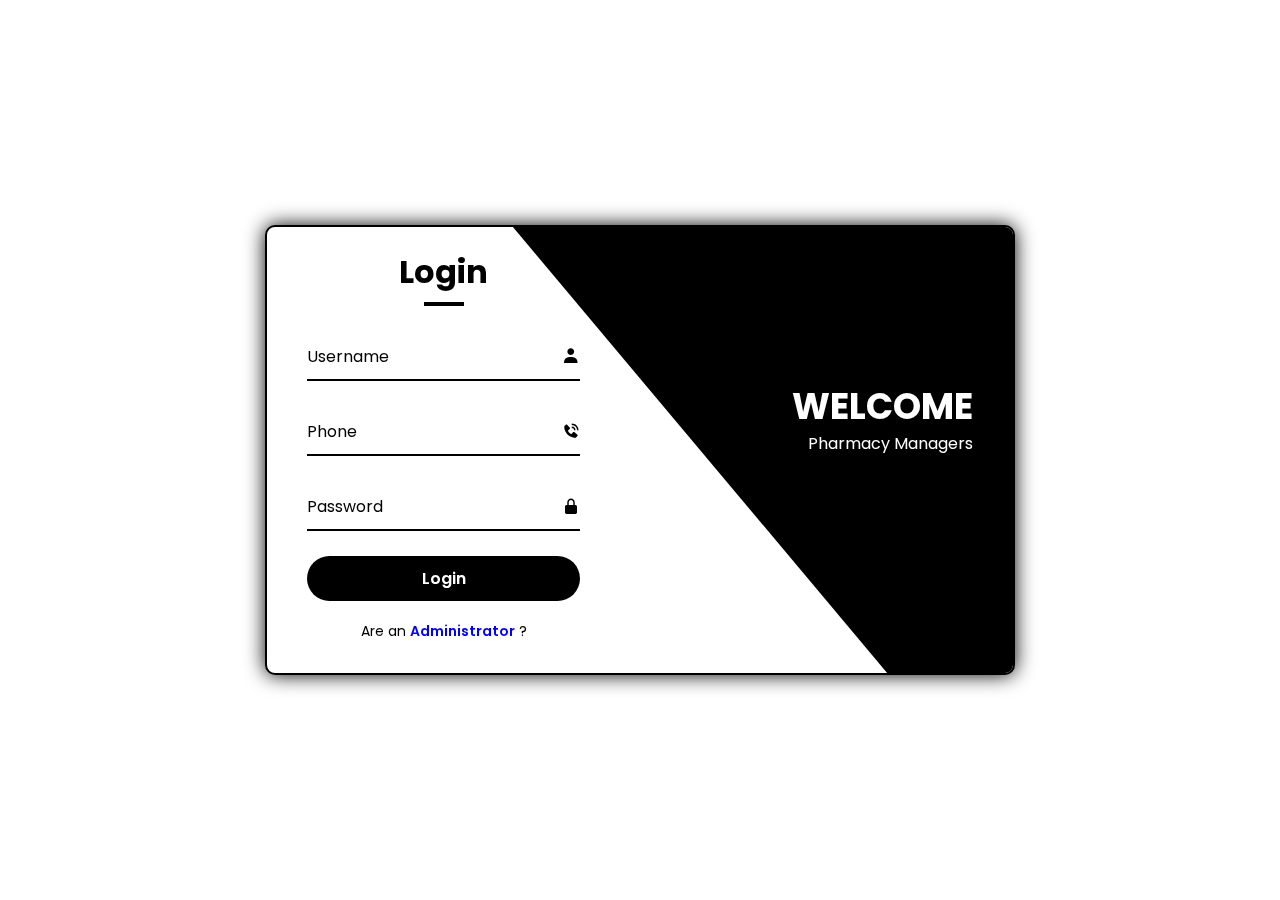
<file: front_end/log-in/index.html>
<!DOCTYPE html>
<html lang="en">

<head>
    <meta charset="UTF-8">
    <meta name="viewport" content="width=device-width, initial-scale=1.0">
    <title>Login Register form</title>

    <!--Boxicons CDN-->
    <link href='https://unpkg.com/boxicons@2.1.4/css/boxicons.min.css' 
    rel='stylesheet'>

    <!--Custom CSS-->
    <link rel="stylesheet" href="log-in.css">

</head>

<body>

    <div class="wrapper">
        <span class="rotate-bg"></span>
        <span class="rotate-bg2"></span>

        <div class="form-box login">
            <h2 class="title animation" style="--i:0; --j:21">Login</h2>
            <form action="#">

                <!-- <div class="input-box animation" style="--i:1; --j:22">
                    <input type="text" required>
                    <label for="">Username</label>
                    <i class='bx bxs-user'></i>
                </div>

                <div class="input-box animation" style="--i:2; --j:23">
                    <input type="password" required>
                    <label for="">Password</label>
                    <i class='bx bxs-lock-alt'></i>
                </div> -->
                <div class="input-box animation" style="--i:18; --j:1">
                    <input type="text" required>
                    <label for="">Username</label>
                    <i class='bx bxs-user'></i>
                </div>

                <div class="input-box animation" style="--i:19; --j:2">
                    <input type="text" required>
                    <label for="">Phone</label>
                    <i class='bx bxs-phone-call'></i>
                </div>

                <div class="input-box animation" style="--i:20; --j:3">
                    <input type="password" required>
                    <label for="">Password</label>
                    <i class='bx bxs-lock-alt'></i>
                </div>

                <button type="submit" id="pharma-login" class="btn animation" style="--i:3; --j:24">Login</button>
                <div class="linkTxt animation" style="--i:5; --j:25">
                    <p>Are an <a href="#" class="register-link">Administrator</a> ? </p>
                </div>
            </form>
        </div>

        <div class="info-text login">
            <h2 class="animation" style="--i:0; --j:20">Welcome</h2>
            <p class="animation" style="--i:1; --j:21">Pharmacy Managers</p>
        </div>

<!-- The other side -->

        <div class="form-box register">

            <h2 class="title animation" style="--i:17; --j:0">Login</h2>

            <form action="#">

                <div class="input-box animation" style="--i:18; --j:1">
                    <input type="text" required>
                    <label for="">Username</label>
                    <i class='bx bxs-user'></i>
                </div>

                <div class="input-box animation" style="--i:19; --j:2">
                    <input type="text" required>
                    <label for="">Phone</label>
                    <i class='bx bxs-phone-call'></i>
                </div>

                <div class="input-box animation" style="--i:20; --j:3">
                    <input type="password" required>
                    <label for="">Password</label>
                    <i class='bx bxs-lock-alt'></i>
                </div>

                <button type="submit" id="admin-login" class="btn animation" style="--i:21;--j:4">Login</button>

                <div class="linkTxt animation" style="--i:22; --j:5">
                    <p>Are you a <a href="#" class="login-link">Pharmacy Manager</a> ? </p>
                </div>

            </form>
        </div>

        <div class="info-text register">
            <h2 class="animation" style="--i:17; --j:0;">Welcome</h2>
            <p class="animation" style="--i:18; --j:1;">Administrator</p>
        </div>

    </div>

    <!-- Script.js -->
    <script src="log-in.js"></script>
</body>

</html>
</file>
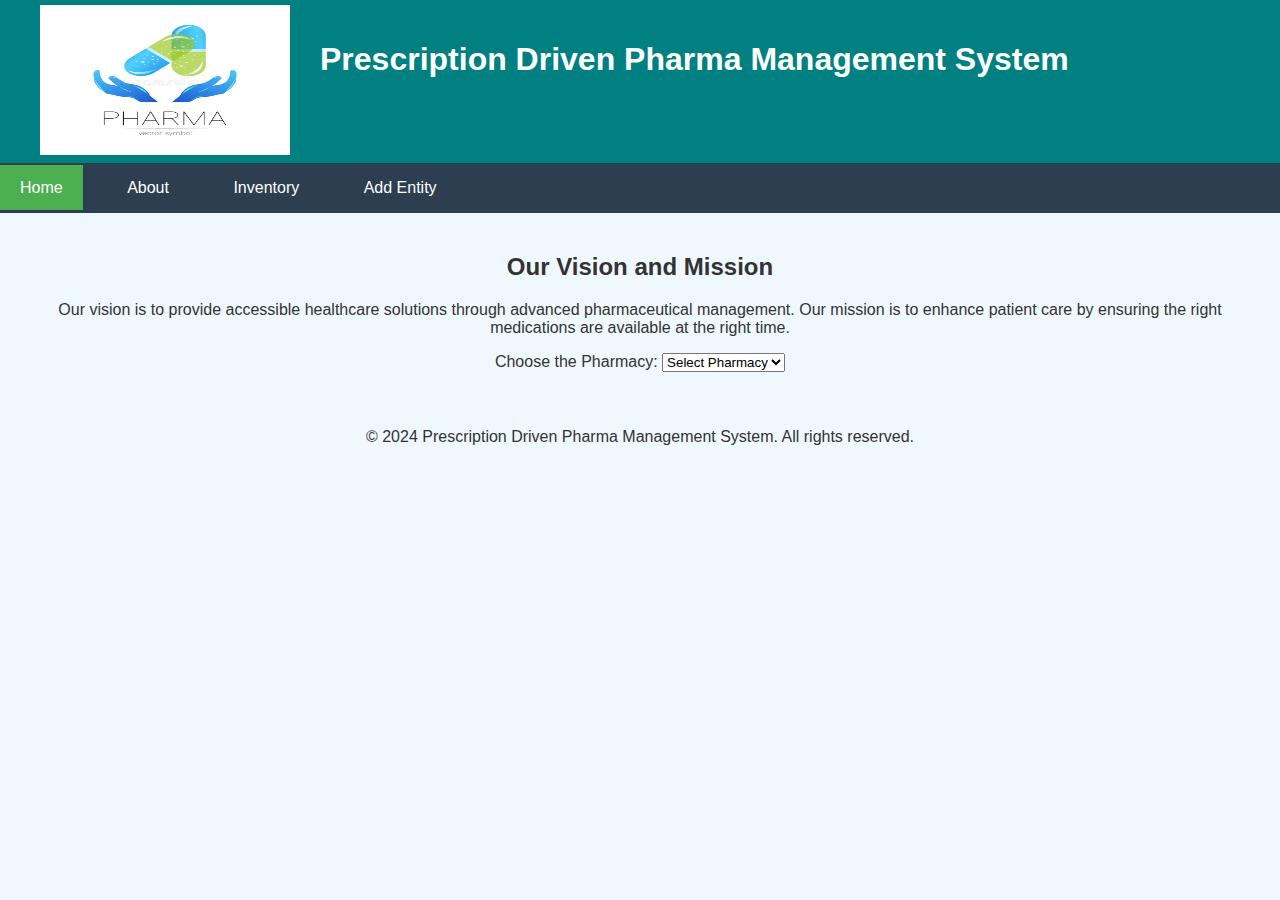
<file: front_end/admin_page.html>
<!DOCTYPE html>
<html lang="en">
<head>
    <meta charset="UTF-8">
    <meta name="viewport" content="width=device-width, initial-scale=1.0">
    <title>Prescription Driven Pharma Management System</title>
    <link rel="stylesheet" href="style.css">
    <script src="admin_script.js"></script>
</head>
<body>
    <header>
        <div class="header-content">
            <img src="logo.webp" alt="Logo" class="logo">
            <h1>Prescription Driven Pharma Management System</h1>
        </div>
    </header>

    <nav class="navbar">
        <ul>
            <li><a href="#home" class="active" onclick="showSection('home')">Home</a></li>
            <li><a href="#about" onclick="showSection('about')">About</a></li>
            <li><a href="#inventory" onclick="showSection('inventory')">Inventory</a></li>
            <li><a href="#add-entity" onclick="showSection('add-entity')">Add Entity</a></li>
        </ul>
    </nav>

    <main>
        <div id="home" class="section">
            <h2>Our Vision and Mission</h2>
            <p>Our vision is to provide accessible healthcare solutions through advanced pharmaceutical management. Our mission is to enhance patient care by ensuring the right medications are available at the right time.</p>

            <label for="pharmacySelect">Choose the Pharmacy:</label>
            <select id="pharmacySelect" onchange="updateSalesTable()">
                <option value="">Select Pharmacy</option>
                <option value="pharmacy_1">Pharmacy 1</option>
                <option value="pharmacy_2">Pharmacy 2</option>
            </select>

            <table id="salesTable" style="display:none;">
                <thead>
                    <tr>
                        <th>Pharmacy Name</th>
                        <th>Medicine Sold</th>
                        <th>Quantity</th>
                        <th>Amount</th>
                    </tr>
                </thead>
                <tbody>
                    <tr class="pharmacy_1">
                        <td>Pharmacy 1</td>
                        <td>Paracetamol</td>
                        <td>5</td>
                        <td>1900</td>
                    </tr>
                    <tr class="pharmacy_1">
                        <td>Pharmacy 1</td>
                        <td>Azithromycin</td>
                        <td>3</td>
                        <td>330</td>
                    </tr>
                    <tr class="pharmacy_2" style="display:none;">
                        <td>Pharmacy 2</td>
                        <td>Domperidone</td>
                        <td>4</td>
                        <td>800</td>
                    </tr>
                    <tr class="pharmacy_2" style="display:none;">
                        <td>Pharmacy 2</td>
                        <td>Albendazole</td>
                        <td>2</td>
                        <td>600</td>
                    </tr>
                </tbody>
            </table>
        </div>

        <div id="about" class="section" style="display:none;">
            <h2>About Us</h2>
            <p>We are committed to excellence in pharmaceutical management. Our mission is to promote health and well-being through innovative solutions. Our vision is to be a leader in the pharmaceutical industry by prioritizing patient needs and fostering partnerships with healthcare providers.</p>
        </div>

        <div id="inventory" class="section" style="display:none;">
            <h2>Inventory</h2>
            <label for="inventoryPharmacySelect">Choose the Pharmacy:</label>
            <select id="inventoryPharmacySelect" onchange="updateInventoryTable()">
                <option value="">Select Pharmacy</option>
                <option value="pharmacy_1">Pharmacy 1</option>
                <option value="pharmacy_2">Pharmacy 2</option>
            </select>

            <table id="inventoryTable" style="display:none;">
                <thead>
                    <tr>
                        <th>Pharmacy Name</th>
                        <th>Medicine Name</th>
                        <th>Quantity</th>
                    </tr>
                </thead>
                <tbody>
                    <tr class="pharmacy_1">
                        <td>Pharmacy 1</td>
                        <td>Paracetamol</td>
                        <td>20</td>
                    </tr>
                    <tr class="pharmacy_1">
                        <td>Pharmacy 1</td>
                        <td>Azithromycin</td>
                        <td>15</td>
                    </tr>
                    <tr class="pharmacy_2" style="display:none;">
                        <td>Pharmacy 2</td>
                        <td>Domperidone</td>
                        <td>25</td>
                    </tr>
                    <tr class="pharmacy_2" style="display:none;">
                        <td>Pharmacy 2</td>
                        <td>Albendazole</td>
                        <td>30</td>
                    </tr>
                </tbody>
            </table>
        </div>

        <div id="add-entity" class="section" style="display:none;">
            <h2>Add Entity</h2>
            <label for="entityType">Which type of entity:</label>
            <select id="entityType">
                <option value="Admin">Admin</option>
                <option value="User">User</option>
            </select>
            <br><br><br>
            Some content will be displayed here
        </div>
    </main>

    <footer>
        <p>&copy; 2024 Prescription Driven Pharma Management System. All rights reserved.</p>
    </footer>

    <script>
        function showSection(sectionId) {
            const sections = document.querySelectorAll('.section');
            sections.forEach(section => {
                section.style.display = 'none';
            });
            document.getElementById(sectionId).style.display = 'block';
        }

        function updateSalesTable() {
            const pharmacy = document.getElementById('pharmacySelect').value;
            const salesTable = document.getElementById('salesTable');
            const rows = salesTable.querySelectorAll('tbody tr');

            rows.forEach(row => {
                row.style.display = pharmacy && row.classList.contains(pharmacy) ? '' : 'none';
            });

            salesTable.style.display = pharmacy ? 'table' : 'none';
        }

        function updateInventoryTable() {
            const pharmacy = document.getElementById('inventoryPharmacySelect').value;
            const inventoryTable = document.getElementById('inventoryTable');
            const rows = inventoryTable.querySelectorAll('tbody tr');

            rows.forEach(row => {
                row.style.display = pharmacy && row.classList.contains(pharmacy) ? '' : 'none';
            });

            inventoryTable.style.display = pharmacy ? 'table' : 'none';
        }
    </script>
</body>
</html>
</file>
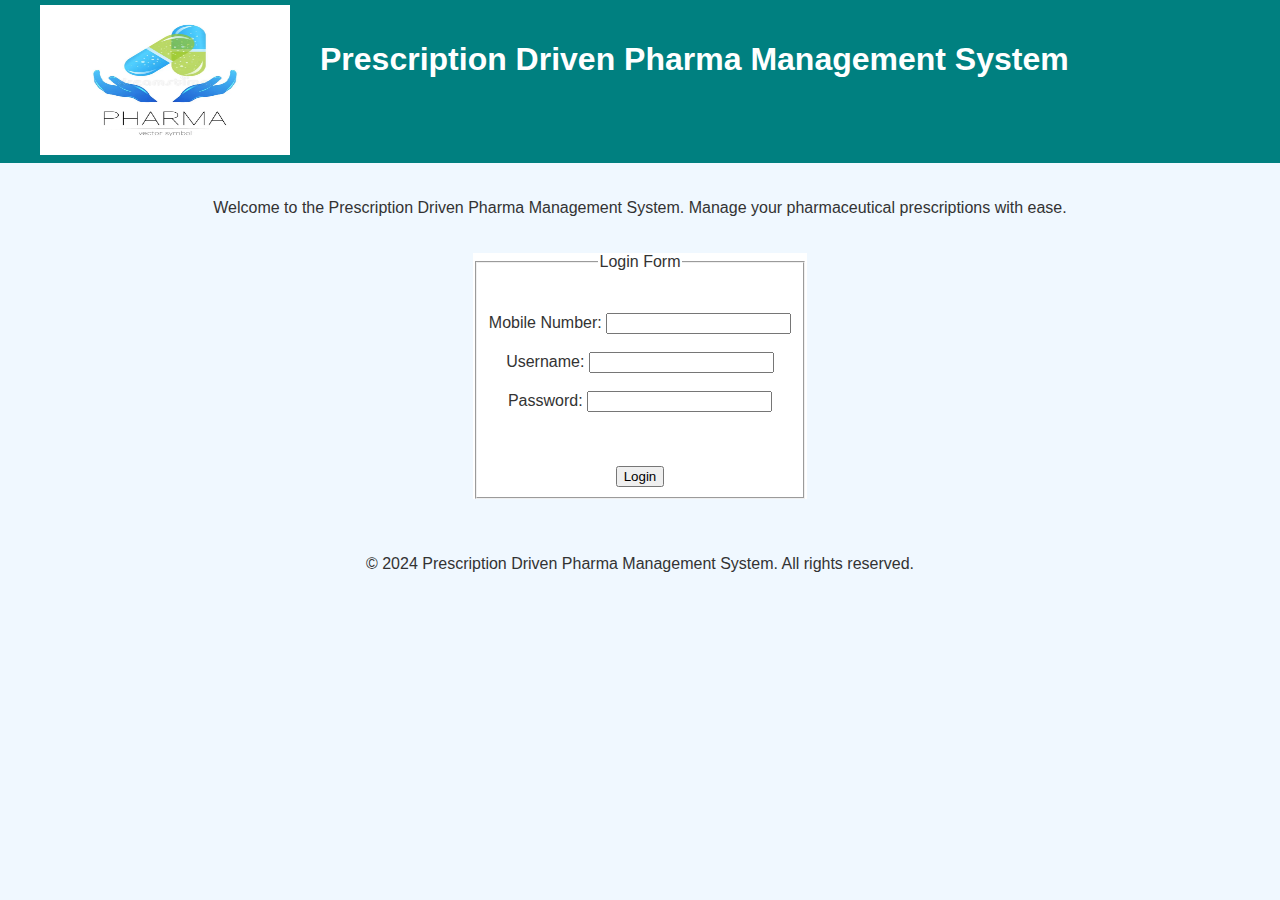
<file: front_end/index1.html>
<!DOCTYPE html>
<html lang="en">
<head>
    <meta charset="UTF-8">
    <meta name="viewport" content="width=device-width, initial-scale=1.0">
    <title>Prescription Driven Pharma Management System</title>
    <link rel="stylesheet" href="style.css">
</head>
<body>
    <header>
        <div class="header-content">
            <img src="logo.webp" alt="Logo" class="logo">
            <h1>Prescription Driven Pharma Management System</h1>
        </div>
    </header>
    
    <main>
        <div class="welcome">
            <p>Welcome to the Prescription Driven Pharma Management System. Manage your pharmaceutical prescriptions with ease.</p>
        </div>
        
        <div class="login-container">
            <form action="index2.html" method="get">
                <fieldset>
                    <legend>Login Form</legend><br><br> 
                    <label for="mobile">Mobile Number:</label>
                    <input type="tel" id="mobile" name="mobile" required><br><br>
                    
                    <label for="username">Username:</label>
                    <input type="text" id="username" name="username" required><br><br>
                    
                    <label for="password">Password:</label>
                    <input type="password" id="password" name="password" required><br><br>
                    <br><br>
                    <button type="submit">Login</button>
                </fieldset>
            </form>
        </div>
    </main>

    <footer>
        <p>&copy; 2024 Prescription Driven Pharma Management System. All rights reserved.</p>
    </footer>
</body>
</html>
</file>
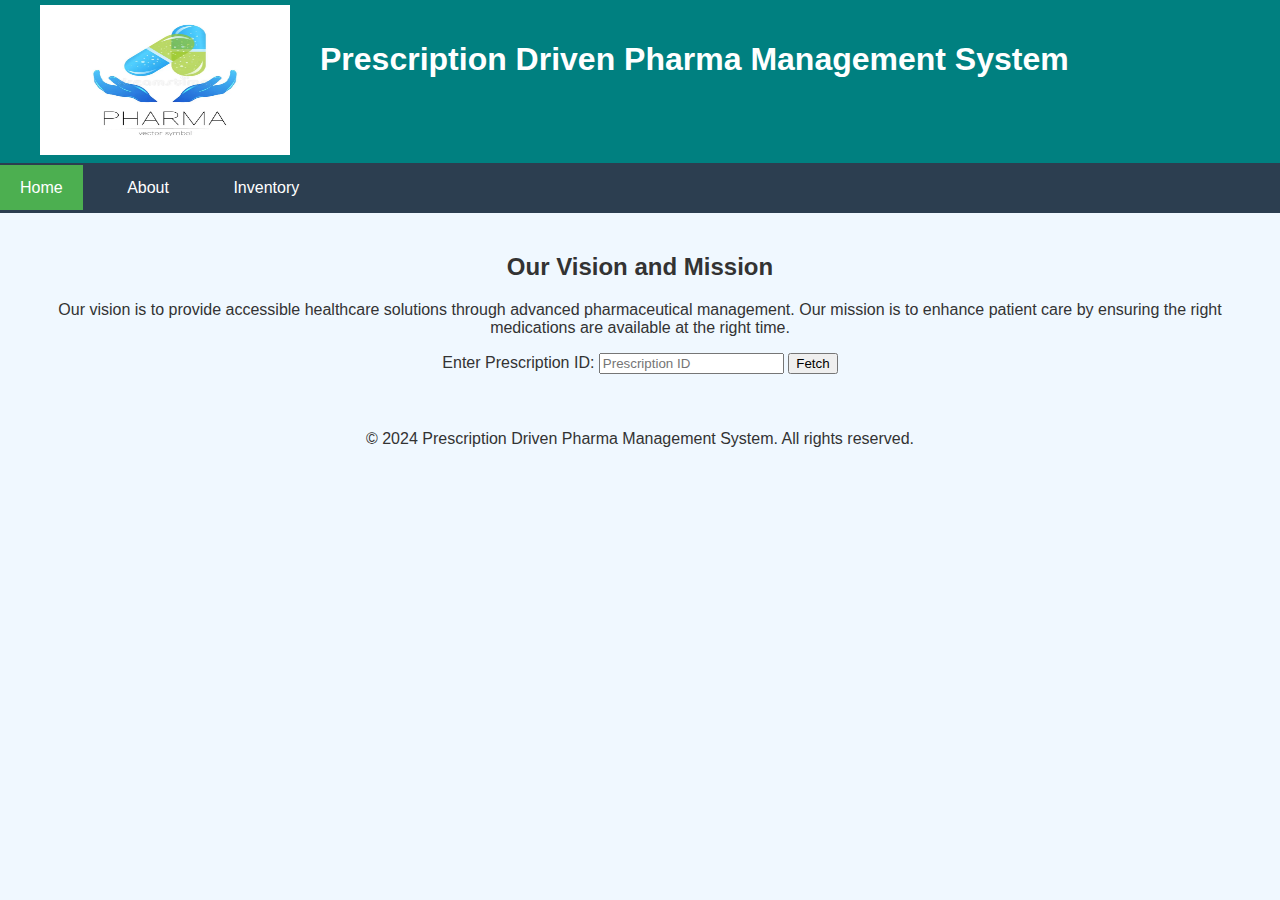
<file: front_end/index2.html>
<!DOCTYPE html>
<html lang="en">
<head>
    <meta charset="UTF-8">
    <meta name="viewport" content="width=device-width, initial-scale=1.0">
    <title>Prescription Driven Pharma Management System</title>
    <link rel="stylesheet" href="style.css">
    <script src="script.js"></script>
</head>
<body>
    <header>
        <div class="header-content">
            <img src="logo.webp" alt="Logo" class="logo">
            <h1>Prescription Driven Pharma Management System</h1>
        </div>
    </header>

    <nav class="navbar">
        <ul>
            <li><a href="#home" class="active" onclick="showSection('home')">Home</a></li>
            <li><a href="#about" onclick="showSection('about')">About</a></li>
            <li><a href="#inventory" onclick="showSection('inventory')">Inventory</a></li>
        </ul>
    </nav>

    <main>
        <div id="home" class="section">
            <h2>Our Vision and Mission</h2>
            <p>Our vision is to provide accessible healthcare solutions through advanced pharmaceutical management. Our mission is to enhance patient care by ensuring the right medications are available at the right time.</p>

            <label for="prescriptionId">Enter Prescription ID:</label>
            <input type="text" id="prescriptionId" placeholder="Prescription ID">
            <button id="fetchButton">Fetch</button>

            <table id="medicinesTable" style="display:none;">
                <thead>
                    <tr>
                        <th>Sno</th>
                        <th>Medicine Name</th>
                        <th>Quantity</th>
                        <th>Price</th>
                    </tr>
                </thead>
                <tbody>
                    <tr>
                        <td>1</td>
                        <td>Paracetamol</td>
                        <td>2</td>
                        <td>380</td>
                    </tr>
                    <tr>
                        <td>2</td>
                        <td>Azithromycine</td>
                        <td>1</td>
                        <td>110</td>
                    </tr>
                </tbody>
            </table>

            <button id="generateButton" style="display:none;">Generate</button>
            <div id="result"></div>
        </div>

        <div id="about" class="section" style="display:none;">
            <h2>About Us</h2>
            <p>We are committed to excellence in pharmaceutical management. Our mission is to promote health and well-being through innovative solutions. Our vision is to be a leader in the pharmaceutical industry by prioritizing patient needs and fostering partnerships with healthcare providers.</p>
        </div>

        <div id="inventory" class="section" style="display:none;">
            <h2>Inventory</h2>
            <p>Data from the database will be fetched here and displayed in an attractive manner.</p>
        </div>
    </main>

    <footer>
        <p>&copy; 2024 Prescription Driven Pharma Management System. All rights reserved.</p>
    </footer>

    <script src="script.js"></script>
</body>
</html>
</file>
<file: front_end/log-in/log-in.css>
@import url('https://fonts.googleapis.com/css2?family=Poppins:wght@300;400;500;600;700;800&display=swap');

:root{
    --white: #fff;
    --black: #000; 
    --lightBulue: #17a;
}

*{
    margin: 0;
    padding: 0;
    box-sizing: border-box;
    font-family: 'Poppins', sans-serif;
}

body{
    display: flex;
    justify-content: center;
    align-items: center;
    min-height: 100vh;
}

.wrapper{
    position: relative;
    width: 750px;
    height: 450px;
    background: var(--white);
    border: 2px solid var(--black);
    border-radius: 10px;
    box-shadow: 0 0 20px var(--black);
    overflow: hidden;
}


.wrapper .form-box{
    position: absolute;
    top: 0;
    width: 50%;
    height: 100%;
    display: flex;
    justify-content: center;
    flex-direction: column;
}

.wrapper .form-box.login{
    left: 0;
    padding: 0 60px 0 40px;
}

.form-box h2{
    margin-bottom: 10px;
    position: relative;
    font-size: 32px;
    color: var(--black);
    text-align: center;
}

.form-box h2::after{
    content: "";
    position: absolute;
    bottom: -10px;
    left: 50%;
    transform: translateX(-50%);
    width: 40px;
    height: 4px;
    background: var(--black);
}

.form-box .input-box{
    position: relative;
    width: 100%;
    height: 50px;
    margin: 25px 0;
}

.input-box input{
    width: 100%;
    height: 100%;
    background: transparent;
    color: var(--black);
    font-size: 16px;
    font-weight: 500;
    border: none;
    outline: none;
    border-bottom: 2px solid var(--black);
    transition: .5s;
    padding-right: 23px;
}

.input-box input:focus,
.input-box input:valid{
    border-bottom-color: var(--lightBulue);
}

.input-box label{
    position: absolute;
    top: 50%;
    left: 0;
    transform: translateY(-50%);
    font-size: 16px;
    color: var(--black);
    pointer-events: none;
    transition: 0.5s;
}


.input-box input:focus~label,
.input-box input:valid~label{
    top: -5px;
    color: var(--lightBulue);
}


.input-box i{
    position: absolute;
    top: 50%;
    right: 0;
    transform: translateY(-50%);
    font-size: 18px;
    transition: 0.5s;
}

.input-box input:focus~i,
.input-box input:valid~i{
    color: var(--lightBulue);
}

form button{
    width: 100%;
    height: 45px;
    background-color: var(--black);
    color: var(--white);
    border: none;
    outline: none;
    border-radius: 40px;
    cursor: pointer;
    font-size: 16px;
    font-weight: 600;
    transition: .3s;
}

form button:hover{
    box-shadow: 0 0 10px rgba(0, 0, 0, 0.8);
}

form .linkTxt{
    font-size: 14px;
    color: var(--black);
    text-align: center;
    margin: 20px 0 10px;
}

.linkTxt p a{
    color: blue;
    text-decoration: none;
    font-weight: 600;
}

.wrapper .form-box.login .animation{
    transform: translateX(0);
    transition: 0.7s ease;
    opacity: 1;
    filter: blur(0);
    transition-delay: calc(.1s * var(--j));
}


.wrapper.active .form-box.login .animation{
    transform: translateX(-120%);
    opacity: 0;
    filter: blur(10px);
    transition-delay: calc(.1s * var(--i));
}






.wrapper .info-text{
    position: absolute;
    top: 0;
    width: 50%;
    height: 100%;
    display: flex;
    flex-direction: column;
    justify-content: center;
}

.wrapper .info-text.login{
    right: 0;
    text-align: right;
    padding: 0 40px 60px 150px;

}

.wrapper .info-text h2{
    font-size: 36px;
    color: var(--white);
    line-height: 1.3;
    text-transform: uppercase;
}

.wrapper .info-text p{
    font-size: 16px;
    color: var(--white);
}


.wrapper .info-text.login .animation{
    transform: translateX(0);
    opacity: 1;
    filter: blur(0);
    transition: 0.7s ease;
    transition-delay: calc(.1s * var(--j));
}
.wrapper.active .info-text.login .animation{
    transform: translateX(120px);
    opacity: 0;
    filter: blur(10px);
    transition: 0.7s ease;
    transition-delay: calc(.1s * var(--i));
}





.wrapper .rotate-bg{
    position: absolute;
    top: -4px;
    right: 0;
    width: 850px;
    height: 600px;
    background: #000;
    transform: rotate(10deg) skewY(40deg);
    transform-origin: bottom right;
    transition: 1.5s ease;
    transition-delay: 1.6s;
}

.wrapper.active .rotate-bg{
    transform: rotate(0) skewY(0);
    transition-delay: 0.5s;
}











.wrapper .form-box.register{
    padding: 0 40px 0 60px;
    right: 0;
}

.wrapper.active .form-box.register{
    pointer-events: auto;
}


.wrapper .form-box.register .animation{
    transform: translateX(120%);
    opacity: 0;
    filter: blur(10px);
    transition: .7s ease;
    transition-delay: calc(.1s * var(--j));
}

.wrapper.active .form-box.register .animation{
    transform: translateX(0);
    opacity: 1;
    filter: blur(0);
    transition-delay: calc(.1s * var(--i));
}



.wrapper .info-text.register{
    left: 0;
    text-align: left;
    padding: 0 150px 60px 40px;
    pointer-events: none;
}

.wrapper.active .info-text.register{
    pointer-events: auto;
}


.wrapper .info-text.register .animation{
    transform: translateX(-120%);
    opacity: 0;
    filter: blur(10px);
    transition: .7s ease;
    transition-delay: calc(.1s * var(--j));
}

.wrapper.active .info-text.register .animation{
    transform: translateX(0);
    opacity: 1;
    filter: blur(0);
    transition-delay: calc(.1s * var(--i));
}




.wrapper .rotate-bg2{
    position: absolute;
    top: 100%;
    left: 250px;
    width: 850px;
    height: 700px;
    background: var(--white);
    transform: rotate(0) skewY(0);
    transform-origin: bottom left;
    transition: 1.5s ease;
    transition-delay: 0.5s;
}

.wrapper.active .rotate-bg2{
    transform: rotate(-11deg) skewY(-40deg);
    transition-delay: 1.2s;
}
</file>
<file: front_end/style.css>
* {
    box-sizing: border-box;
}

body {
    font-family: Arial, sans-serif;
    background-color: #f0f8ff;
    color: #333;
    margin: 0;
    padding: 0;
    display: flex;
    flex-direction: column;
}

header {
    background-color: teal;
    color: white;
    width: 100%;
    padding: 20px;
    height: 163px;
}

.logo {
    width: 250px;
    height: 150px;
    margin-left: 20px;
    position: absolute;
    left: 20px;
    margin-top: -36px;
}

h1 {
    margin-left: 300px;
}

.navbar {
    background-color: #2c3e50;
}

.navbar ul {
    list-style-type: none;
    padding: 0;
}

.navbar li {
    display: inline;
    margin-right: 20px;
}

.navbar a {
    color: white;
    text-decoration: none;
    padding: 14px 20px;
}

.navbar a:hover, .navbar a.active {
    background-color: #4CAF50;
}

main {
    flex: 1;
    display: flex;
    flex-direction: column;
    align-items: center;
    justify-content: center;
    text-align: center;
    padding: 20px;
}

.welcome {
    margin-bottom: 20px;
}

table {
    margin-top: 20px;
    border-collapse: collapse;
    width: 80%;
}

th, td {
    border: 1px solid #ccc;
    padding: 8px;
}

th {
    background-color: #f2f2f2;
}

footer {
    text-align: center;
    padding: 20px;
    width: 100%;
    background-color: #f0f8ff;
    position: relative;
}

.login-container{
    background-color: white;
    display: block;
}
</file>
